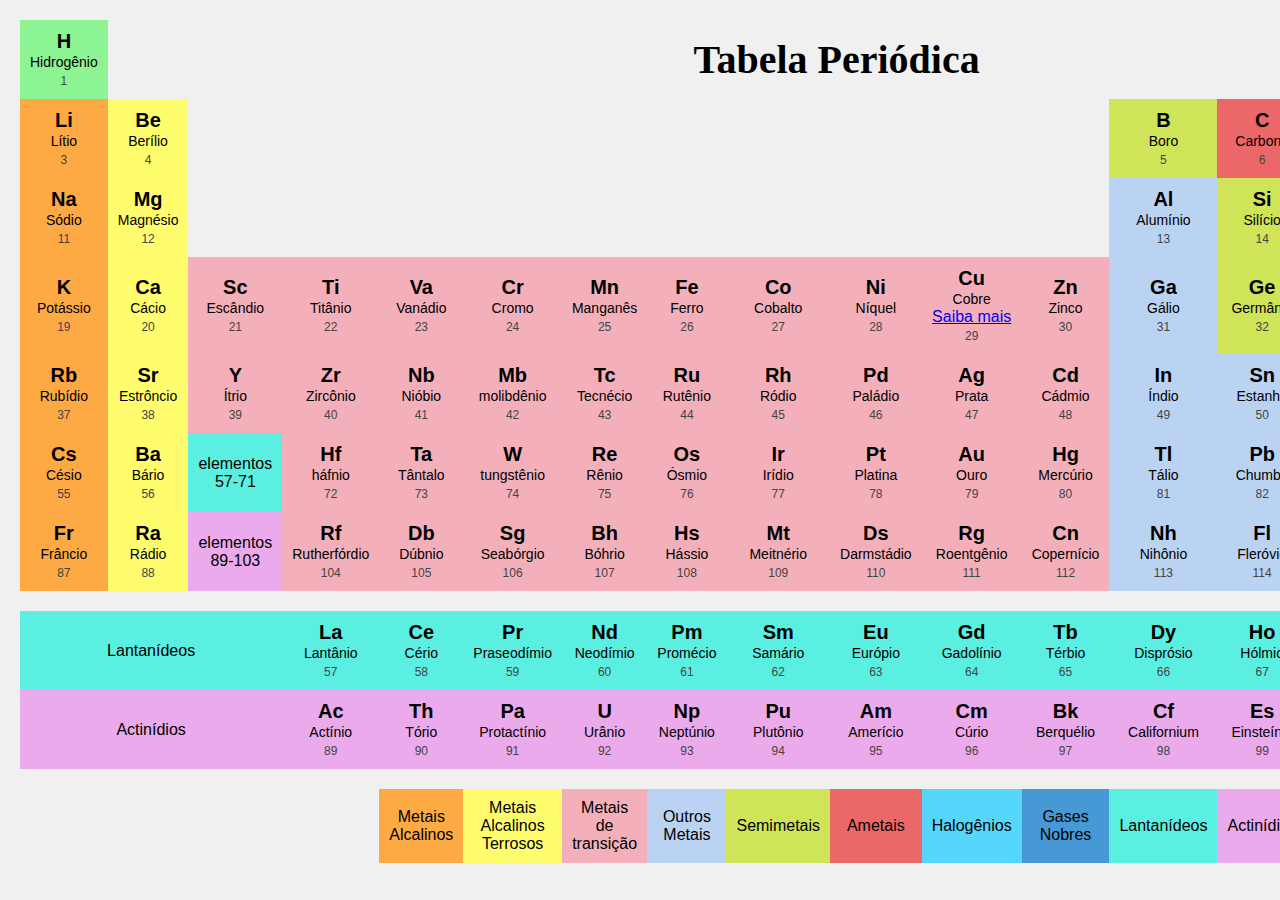
<file: public_html/index.html>
<!DOCTYPE html>
<html lang="pt-br">
<head>
    <meta charset="UTF-8">
    <meta name="viewport" content="width=device-width, initial-scale=1.0">
    <title>Tabela Periódica</title>
    <link rel="stylesheet" href="styles.css">
</head>
<body>
    <table class="tabela-periodica">
        <tr>
            <td class="elemento hidrogenio">
                <span class="simbolo">H</span><br>
                <span class="nome">Hidrogênio</span><br>
                <span class="numero-atomico">1</span>
            </td>
            <td class="tabela" colspan="16"><span>Tabela Periódica</span></td>
            <td class="gasNobre">
                <span class="simbolo">He</span><br>
                <span class="nome">Hélio</span><br>
                <span class="numero-atomico">2</span>
            </td>
        </tr>
        <tr>
            <td class="metalAlcalino">
                <span class="simbolo">Li</span><br>
                <span class="nome">Lítio</span><br>
                <span class="numero-atomico">3</span>
            </td>
            <td class="metalAlcalinoTerroso">
                <span class="simbolo">Be</span><br>
                <span class="nome">Berílio</span><br>
                <span class="numero-atomico">4</span>
            </td>
            
            <td colspan="10"></td>
            <td class="semimetais">
                <span class="simbolo">B</span><br>
                <span class="nome">Boro</span><br>
                <span class="numero-atomico">5</span>
            </td>
            <td class="ametais">
                <span class="simbolo">C</span><br>
                <span class="nome">Carbono</span><br>
                <span class="numero-atomico">6</span>
            </td>
            <td class="ametais">
                <span class="simbolo">N</span><br>
                <span class="nome">Nitrogênio</span><br>
                <span class="numero-atomico">7</span>
            </td>
            <td class="ametais">
                <span class="simbolo">O</span><br>
                <span class="nome">Oxigênio</span><br>
                <span class="numero-atomico">8</span>
            </td>
            <td class="halogenio">
                <span class="simbolo">F</span><br>
                <span class="nome">Flúor</span><br>
                <span class="numero-atomico">9</span>
            </td>
            <td class="gasNobre">
                <span class="simbolo">Ne</span><br>
                <span class="nome">Neon</span><br>
                <span class="numero-atomico">10</span>
            </td>
        </tr>
        <tr>
            <td class="metalAlcalino">
                <span class="simbolo">Na</span><br>
                <span class="nome">Sódio</span><br>
                <span class="numero-atomico">11</span>
            </td>
            <td class="metalAlcalinoTerroso">
                <span class="simbolo">Mg</span><br>
                <span class="nome">Magnésio</span><br>
                <span class="numero-atomico">12</span>
            </td>
            <td colspan="10">
                
            </td>
            <td class="OutrosMetais">
                <span class="simbolo">Al</span><br>
                <span class="nome">Alumínio</span><br>
                <span class="numero-atomico">13</span>
            </td>
            <td class="semimetais">
                <span class="simbolo">Si</span><br>
                <span class="nome">Silício</span><br>
                <span class="numero-atomico">14</span>
            </td>
            
            <td class="ametais">
                <span class="simbolo">P</span><br>
                <span class="nome">Fósforo</span><br>
                <span class="numero-atomico">15</span>
            </td>
            <td class="ametais">
                <span class="simbolo">S</span><br>
                <span class="nome">Enxofre</span><br>
                <span class="numero-atomico">16</span>
            </td>
            <td class="halogenio">
                <span class="simbolo">Cl</span><br>
                <span class="nome">Cloro</span><br>
                <span class="numero-atomico">17</span>
            </td>
            <td class="gasNobre">
                <span class="simbolo">Ar</span><br>
                <span class="nome">Argônio</span><br>
                <span class="numero-atomico">18</span>
            </td>
        </tr>
        <tr>
            <td class="metalAlcalino">
                <span class="simbolo">K</span><br>
                <span class="nome">Potássio</span><br>
                <span class="numero-atomico">19</span><br>
            </td>
            <td class="metalAlcalinoTerroso">
                <span class="simbolo">Ca</span><br>
                <span class="nome">Cácio</span><br>
                <span class="numero-atomico">20</span><br>
            </td>
            <td class="MetaisDeTransicao">
                <span class="simbolo">Sc</span><br>
                <span class="nome">Escândio</span><br>
                <span class="numero-atomico">21</span><br>
            </td>
            <td class="MetaisDeTransicao">
                <span class="simbolo">Ti</span><br>
                <span class="nome">Titânio</span><br>
                <span class="numero-atomico">22</span><br>
            </td>
            <td class="MetaisDeTransicao">
                <span class="simbolo">Va</span><br>
                <span class="nome">Vanádio</span><br>
                <span class="numero-atomico">23</span><br>
            </td>
            <td class="MetaisDeTransicao">
                <span class="simbolo">Cr</span><br>
                <span class="nome">Cromo</span><br>
                <span class="numero-atomico">24</span><br>
            </td>
            <td class="MetaisDeTransicao">
                <span class="simbolo">Mn</span><br>
                <span class="nome">Manganês</span><br>
                <span class="numero-atomico">25</span><br>
            </td>
            <td class="MetaisDeTransicao">
                <span class="simbolo">Fe</span><br>
                <span class="nome">Ferro</span><br>
                <span class="numero-atomico">26</span><br>
            </td>
            <td class="MetaisDeTransicao">
                <span class="simbolo">Co</span><br>
                <span class="nome">Cobalto</span><br>
                <span class="numero-atomico">27</span><br>
            </td>
            <td class="MetaisDeTransicao">
                <span class="simbolo">Ni</span><br>
                <span class="nome">Níquel</span><br>
                <span class="numero-atomico">28</span><br>
            </td>
            <td class="MetaisDeTransicao">
                <span class="simbolo">Cu</span><br>
                <span class="nome">Cobre</span><br>
                <a href="https://www.youtube.com/watch?v=QpjqMqBb0Zc">Saiba mais</a>
                <span class="numero-atomico">29</span><br>
            </td>
            <td class="MetaisDeTransicao">
                <span class="simbolo">Zn</span><br>
                <span class="nome">Zinco</span><br>
                <span class="numero-atomico">30</span><br>
            </td>
            <td class="OutrosMetais">
                <span class="simbolo">Ga</span><br>
                <span class="nome">Gálio</span><br>
                <span class="numero-atomico">31</span><br>
            </td>
            <td class="semimetais">
                <span class="simbolo">Ge</span><br>
                <span class="nome">Germânio</span><br>
                <span class="numero-atomico">32</span><br>
            </td>
            <td class="semimetais">
                <span class="simbolo">As</span><br>
                <span class="nome">Arsênio</span><br>
                <span class="numero-atomico">33</span><br>
            </td>
            <td class="ametais">
                <span class="simbolo">Se</span><br>
                <span class="nome">Selênio</span><br>
                <span class="numero-atomico">34</span><br>
            </td>
            <td class="halogenio">
                <span class="simbolo">Br</span><br>
                <span class="nome">Bromo</span><br>
                <span class="numero-atomico">35</span><br>
            </td>
            <td class="gasNobre">
                <span class="simbolo">Kp</span><br>
                <span class="nome">Criptônio</span><br>
                <span class="numero-atomico">36</span><br>
            </td>
        </tr>
        <tr>
            
            <td class="metalAlcalino">
                <span class="simbolo">Rb</span><br>
                <span class="nome">Rubídio</span><br>
                <span class="numero-atomico">37</span><br>
            </td>
            <td class="metalAlcalinoTerroso">
                <span class="simbolo">Sr</span><br>
                <span class="nome">Estrôncio</span><br>
                <span class="numero-atomico">38</span><br>
            </td>
            <td class="MetaisDeTransicao">
                <span class="simbolo">Y</span><br>
                <span class="nome">Ítrio</span><br>
                <span class="numero-atomico">39</span><br>
            </td>
            <td class="MetaisDeTransicao">
                <span class="simbolo">Zr</span><br>
                <span class="nome">Zircônio</span><br>
                <span class="numero-atomico">40</span><br>
            </td>
            <td class="MetaisDeTransicao">
                <span class="simbolo">Nb</span><br>
                <span class="nome">Nióbio</span><br>
                <span class="numero-atomico">41</span><br>
            </td>
            <td class="MetaisDeTransicao">
                <span class="simbolo">Mb</span><br>
                <span class="nome">molibdênio</span><br>
                <span class="numero-atomico">42</span><br>
            </td>
            <td class="MetaisDeTransicao">
                <span class="simbolo">Tc</span><br>
                <span class="nome">Tecnécio</span><br>
                <span class="numero-atomico">43</span><br>
            </td>
            <td class="MetaisDeTransicao">
                <span class="simbolo">Ru</span><br>
                <span class="nome">Rutênio</span><br>
                <span class="numero-atomico">44</span><br>
            </td>
            <td class="MetaisDeTransicao">
                <span class="simbolo">Rh</span><br>
                <span class="nome">Ródio</span><br>
                <span class="numero-atomico">45</span><br>
            </td>
            <td class="MetaisDeTransicao">
                <span class="simbolo">Pd</span><br>
                <span class="nome">Paládio</span><br>
                <span class="numero-atomico">46</span><br>
            </td>
            <td class="MetaisDeTransicao">
                <span class="simbolo">Ag</span><br>
                <span class="nome">Prata</span><br>
                <span class="numero-atomico">47</span><br>
            </td>
            <td class="MetaisDeTransicao">
                <span class="simbolo">Cd</span><br>
                <span class="nome">Cádmio</span><br>
                <span class="numero-atomico">48</span><br>
            </td>
            <td class="OutrosMetais">
                <span class="simbolo">In</span><br>
                <span class="nome">Índio</span><br>
                <span class="numero-atomico">49</span><br>
            </td>
            <td class="OutrosMetais">
                <span class="simbolo">Sn</span><br>
                <span class="nome">Estanho</span><br>
                <span class="numero-atomico">50</span><br>
            </td>
            <td class="semimetais">
                <span class="simbolo">Sb</span><br>
                <span class="nome">Antimônio</span><br>
                <span class="numero-atomico">51</span><br>
            </td>
            <td class="semimetais">
                <span class="simbolo">Te</span><br>
                <span class="nome">Telúrio</span><br>
                <span class="numero-atomico">52</span><br>
            </td>
            <td class="halogenio">
                <span class="simbolo">I</span><br>
                <span class="nome">Iodo</span><br>
                <span class="numero-atomico">53</span><br>
            </td>
            <td class="gasNobre"> 
                <span class="simbolo">Xe</span><br>
                <span class="nome">Xenônio</span><br>
                <span class="numero-atomico">54</span><br>
            </td>
        </tr>
        <tr>
            
            <td class="metalAlcalino">
                <span class="simbolo">Cs</span><br>
                <span class="nome">Césio</span><br>
                <span class="numero-atomico">55</span><br>
            </td>
            <td class="metalAlcalinoTerroso">
                <span class="simbolo">Ba</span><br>
                <span class="nome">Bário</span><br>
                <span class="numero-atomico">56</span><br>
            </td>
            <td class="Lantanideos">
                <span>elementos<br> 57-71</span><br>
            </td>
            <td class="MetaisDeTransicao">
                <span class="simbolo">Hf</span><br>
                <span class="nome">háfnio</span><br>
                <span class="numero-atomico">72</span><br>
            </td>
            <td class="MetaisDeTransicao">
                <span class="simbolo">Ta</span><br>
                <span class="nome">Tântalo</span><br>
                <span class="numero-atomico">73</span><br>
            </td>
            <td class="MetaisDeTransicao">
                <span class="simbolo">W</span><br>
                <span class="nome">tungstênio</span><br>
                <span class="numero-atomico">74</span><br>
            </td>
            <td class="MetaisDeTransicao">
                <span class="simbolo">Re</span><br>
                <span class="nome">Rênio</span><br>
                <span class="numero-atomico">75</span><br>
            </td>
            <td class="MetaisDeTransicao">
                <span class="simbolo">Os</span><br>
                <span class="nome">Ósmio</span><br>
                <span class="numero-atomico">76</span><br>
            </td>
            <td class="MetaisDeTransicao">
                <span class="simbolo">Ir</span><br>
                <span class="nome">Irídio</span><br>
                <span class="numero-atomico">77</span><br>
            </td>
            <td class="MetaisDeTransicao">
                <span class="simbolo">Pt</span><br>
                <span class="nome">Platina</span><br>
                <span class="numero-atomico">78</span><br>
            </td>
            <td class="MetaisDeTransicao">
                <span class="simbolo">Au</span><br>
                <span class="nome">Ouro</span><br>
                <span class="numero-atomico">79</span><br>
            </td>
            <td class="MetaisDeTransicao">
                <span class="simbolo">Hg</span><br>
                <span class="nome">Mercúrio</span><br>
                <span class="numero-atomico">80</span><br>
            </td>
            <td class="OutrosMetais">
                <span class="simbolo">Tl</span><br>
                <span class="nome">Tálio</span><br>
                <span class="numero-atomico">81</span><br>
            </td>
            <td class="OutrosMetais">
                <span class="simbolo">Pb</span><br>
                <span class="nome">Chumbo</span><br>
                <span class="numero-atomico">82</span><br>
            </td>
            <td class="OutrosMetais">
                <span class="simbolo">Bi</span><br>
                <span class="nome">Bismuto</span><br>
                <span class="numero-atomico">83</span><br>
            </td>
            <td class="semimetais">
                <span class="simbolo">Po</span><br>
                <span class="nome">Polônio</span><br>
                <span class="numero-atomico">84</span><br>
            </td>
            <td class="halogenio">
                <span class="simbolo">At</span><br>
                <span class="nome">Ástato</span><br>
                <span class="numero-atomico">85</span><br>
            </td>
            <td class="gasNobre">
                <span class="simbolo">Rn</span><br>
                <span class="nome">Radônio</span><br>
                <span class="numero-atomico">86</span><br>
            </td>
        </tr>
        <tr>
            
            <td class="metalAlcalino">
                <span class="simbolo">Fr</span><br>
                <span class="nome">Frâncio</span><br>
                <span class="numero-atomico">87</span><br>
            </td>
            <td class="metalAlcalinoTerroso">
                <span class="simbolo">Ra</span><br>
                <span class="nome">Rádio</span><br>
                <span class="numero-atomico">88</span><br>
            </td>
            <td class="Actinidios">
                <span>elementos<br> 89-103</span><br>
            </td>
            <td class="MetaisDeTransicao">
                <span class="simbolo">Rf</span><br>
                <span class="nome">Rutherfórdio</span><br>
                <span class="numero-atomico">104</span><br>
            </td>
            <td class="MetaisDeTransicao">
                <span class="simbolo">Db</span><br>
                <span class="nome">Dúbnio</span><br>
                <span class="numero-atomico">105</span><br>
            </td>
            <td class="MetaisDeTransicao">
                <span class="simbolo">Sg</span><br>
                <span class="nome">Seabórgio</span><br>
                <span class="numero-atomico">106</span><br>
            </td>
            <td class="MetaisDeTransicao">
                <span class="simbolo">Bh</span><br>
                <span class="nome">Bóhrio</span><br>
                <span class="numero-atomico">107</span><br>
            </td>
            <td class="MetaisDeTransicao">
                <span class="simbolo">Hs</span><br>
                <span class="nome">Hássio</span><br>
                <span class="numero-atomico">108</span><br>
            </td>
            <td class="MetaisDeTransicao">
                <span class="simbolo">Mt</span><br>
                <span class="nome">Meitnério</span><br>
                <span class="numero-atomico">109</span><br>
            </td>
            <td class="MetaisDeTransicao">
                <span class="simbolo">Ds</span><br>
                <span class="nome">Darmstádio</span><br>
                <span class="numero-atomico">110</span><br>
            </td>
            <td class="MetaisDeTransicao">
                <span class="simbolo">Rg</span><br>
                <span class="nome">Roentgênio</span><br>
                <span class="numero-atomico">111</span><br>
            </td>
            <td class="MetaisDeTransicao">
                <span class="simbolo">Cn</span><br>
                <span class="nome">Copernício</span><br>
                <span class="numero-atomico">112</span><br>
            </td>
            <td class="OutrosMetais">
                <span class="simbolo">Nh</span><br>
                <span class="nome">Nihônio</span><br>
                <span class="numero-atomico">113</span><br>
            </td>
            <td class="OutrosMetais">
                <span class="simbolo">Fl</span><br>
                <span class="nome">Fleróvio</span><br>
                <span class="numero-atomico">114</span><br>
            </td>
            <td class="OutrosMetais">
                <span class="simbolo">Mc</span><br>
                <span class="nome">Moscóvio</span><br>
                <span class="numero-atomico">115</span><br>
            </td>
            <td class="OutrosMetais">
                <span class="simbolo">Lv</span><br>
                <span class="nome">Livermório</span><br>
                <span class="numero-atomico">116</span><br>
            </td>
            <td class="halogenio">
                <span class="simbolo">Ts</span><br>
                <span class="nome">Tenessino</span><br>
                <span class="numero-atomico">117</span><br>
            </td>
            <td class="gasNobre">
                <span class="simbolo">Og</span><br>
                <span class="nome">Oganessônio</span><br>
                <span class="numero-atomico">118</span><br>
            </td>
        </tr>
        <tr>
            <td colspan="18"></td>
        </tr>
        <tr>   
            <td class="Lantanideos" colspan="3"><span>Lantanídeos</span></td>
            <td class="Lantanideos">
                <span class="simbolo">La</span><br>
                <span class="nome">Lantânio</span><br>
                <span class="numero-atomico">57</span><br>
            </td>
            <td class="Lantanideos">
                <span class="simbolo">Ce</span><br>
                <span class="nome">Cério</span><br>
                <span class="numero-atomico">58</span><br>
            </td>
            <td class="Lantanideos">
                <span class="simbolo">Pr</span><br>
                <span class="nome">Praseodímio</span><br>
                <span class="numero-atomico">59</span><br>
            </td>
            <td class="Lantanideos">
                <span class="simbolo">Nd</span><br>
                <span class="nome">Neodímio</span><br>
                <span class="numero-atomico">60</span><br>
            </td>
            <td class="Lantanideos">
                <span class="simbolo">Pm</span><br>
                <span class="nome">Promécio</span><br>
                <span class="numero-atomico">61</span><br>
            </td>
            <td class="Lantanideos">
                <span class="simbolo">Sm</span><br>
                <span class="nome">Samário</span><br>
                <span class="numero-atomico">62</span><br>
            </td>
            <td class="Lantanideos">
                <span class="simbolo">Eu</span><br>
                <span class="nome">Európio</span><br>
                <span class="numero-atomico">63</span><br>
            </td>
            <td class="Lantanideos">
                <span class="simbolo">Gd</span><br>
                <span class="nome">Gadolínio</span><br>
                <span class="numero-atomico">64</span><br>
            </td>
            <td class="Lantanideos">
                <span class="simbolo">Tb</span><br>
                <span class="nome">Térbio</span><br>
                <span class="numero-atomico">65</span><br>
            </td>
            <td class="Lantanideos">
                <span class="simbolo">Dy</span><br>
                <span class="nome">Disprósio</span><br>
                <span class="numero-atomico">66</span><br>
            </td>
            <td class="Lantanideos">
                <span class="simbolo">Ho</span><br>
                <span class="nome">Hólmio</span><br>
                <span class="numero-atomico">67</span><br>
            </td>
            <td class="Lantanideos">
                <span class="simbolo">Er</span><br>
                <span class="nome">Érbio</span><br>
                <span class="numero-atomico">68</span><br>
            </td>
            <td class="Lantanideos">
                <span class="simbolo">Tm</span><br>
                <span class="nome">Túlio</span><br>
                <span class="numero-atomico">69</span><br>
            </td>
            <td class="Lantanideos">
                <span class="simbolo">Yb</span><br>
                <span class="nome">Itérbio</span><br>
                <span class="numero-atomico">70</span><br>
            </td>
            <td class="Lantanideos">
                <span class="simbolo">Lu</span><br>
                <span class="nome">Lutécio</span><br>
                <span class="numero-atomico">71</span><br>
            </td>
        </tr>
        <tr>
            <td class="Actinidios" colspan="3"><span>Actinídios</span></td>
            <td class="Actinidios">
                <span class="simbolo">Ac</span><br>
                <span class="nome">Actínio</span><br>
                <span class="numero-atomico">89</span><br>
            </td>
            <td class="Actinidios">
                <span class="simbolo">Th</span><br>
                <span class="nome">Tório</span><br>
                <span class="numero-atomico">90</span><br>
            </td>
            <td class="Actinidios">
                <span class="simbolo">Pa</span><br>
                <span class="nome">Protactínio</span><br>
                <span class="numero-atomico">91</span><br>
            </td>
            <td class="Actinidios">
                <span class="simbolo">U</span><br>
                <span class="nome">Urânio</span><br>
                <span class="numero-atomico">92</span><br>
            </td>
            <td class="Actinidios">
                <span class="simbolo">Np</span><br>
                <span class="nome">Neptúnio</span><br>
                <span class="numero-atomico">93</span><br>
            </td>
            <td class="Actinidios">
                <span class="simbolo">Pu</span><br>
                <span class="nome">Plutônio</span><br>
                <span class="numero-atomico">94</span><br>
            </td>
            <td class="Actinidios">
                <span class="simbolo">Am</span><br>
                <span class="nome">Amerício</span><br>
                <span class="numero-atomico">95</span><br>
            </td>
            <td class="Actinidios">
                <span class="simbolo">Cm</span><br>
                <span class="nome">Cúrio</span><br>
                <span class="numero-atomico">96</span><br>
            </td>
            <td class="Actinidios">
                <span class="simbolo">Bk</span><br>
                <span class="nome">Berquélio</span><br>
                <span class="numero-atomico">97</span><br>
            </td>
            <td class="Actinidios">
                <span class="simbolo">Cf</span><br>
                <span class="nome">Californium</span><br>
                <span class="numero-atomico">98</span><br>
            </td>
            <td class="Actinidios">
                <span class="simbolo">Es</span><br>
                <span class="nome">Einsteínio</span><br>
                <span class="numero-atomico">99</span><br>
            </td>
            <td class="Actinidios">
                <span class="simbolo">Fm</span><br>
                <span class="nome">Férmio</span><br>
                <span class="numero-atomico">100</span><br>
            </td>
            <td class="Actinidios">
                <span class="simbolo">Md</span><br>
                <span class="nome">Mendelévio</span><br>
                <span class="numero-atomico">101</span><br>
            </td>
            <td class="Actinidios">
                <span class="simbolo">No</span><br>
                <span class="nome">Nobélio</span><br>
                <span class="numero-atomico">102</span><br>
            </td>
            <td class="Actinidios">
                <span class="simbolo">Lr</span><br>
                <span class="nome">Laurêncio</span><br>
                <span class="numero-atomico">103</span><br>
            </td>
        </tr>
    </tr>
    <tr>
        <td colspan="18"></td>
    </tr>
        <tr>
            <td colspan="4">
            </td>
            <td class="metalAlcalino">Metais Alcalinos</td>
            <td class="metalAlcalinoTerroso">Metais Alcalinos Terrosos</td>
            <td class="MetaisDeTransicao">Metais de transição</td>
            <td class="OutrosMetais">Outros Metais</td>
            <td class="semimetais">Semimetais</td>
            <td class="ametais">Ametais</td>
            <td class="halogenio">Halogênios</td>
            <td class="gasNobre"> Gases Nobres</td>
            <td class="Lantanideos">Lantanídeos</td>
            <td class="Actinidios"> Actinídios</td>
            <td colspan="4"></td>
        </tr>
            
    </table>
</body>
</html>
</file>
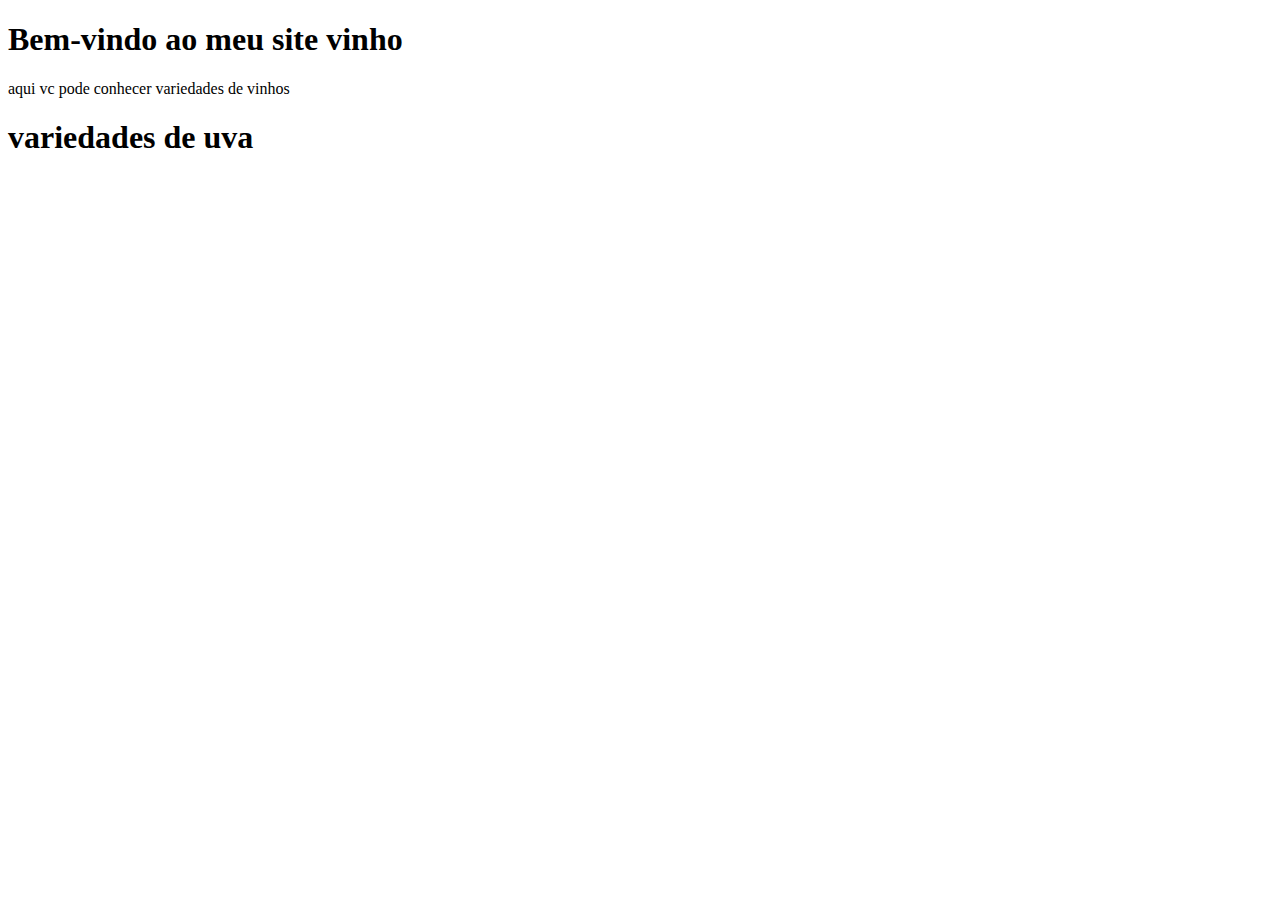
<file: public_html/Untitled-1.html>
<!doctype html>
    
<head>
<title>pinot noir</title>    

</head>

</body>


<h1>Bem-vindo ao meu  site vinho </h1>
<p></p>
<p>aqui vc pode conhecer variedades de vinhos  </p>

</body>

</html>

    <h1>variedades de uva </h1>
</file>
<file: public_html/styles.css>
body {
    font-family: Arial, sans-serif,'Times New Roman', Times, serif;
    background-color: #f0f0f0;
    margin: 0;
    padding: 20px;
}

.tabela-periodica {
    width: 100%;
    border-collapse: collapse;
}

.tabela-periodica td {
    padding: 10px;
    text-align: center;
    position: relative;
    cursor: pointer;
    border: none;
    vertical-align: middle;
    
}

.tabela-periodica .elemento {
    position: relative;
}

.tabela-periodica .elemento:hover .tooltip {
    display: block;
}

.tabela-periodica .simbolo {
    font-size: 20px;
    font-weight: bold;
}

.tabela-periodica .nome {
    font-size: 14px;
}

.tabela-periodica .numero-atomico {
    font-size: 12px;
    color: #444444;
}


.tabela-periodica .hidrogenio {
    background-color: #8df494; 
}

.tabela-periodica .gasNobre {
    background-color: #4699d5; 
}

.tabela-periodica .metalAlcalino {
    background-color: #feaa44; 
}
.tabela-periodica .halogenio{
    background-color: #55d6fa
}
.tabela-periodica .metalAlcalinoTerroso{
    background-color: #fffd6d;
    
}
.tabela-periodica .Lantanideos{
    background-color: rgb(90, 239, 224);
} 
.tabela-periodica .Actinidios{
    background-color: rgb(235, 170, 235);
}
.tabela-periodica .ametais{
    background-color:rgb(236, 104, 104) ;
}
.tabela-periodica .MetaisDeTransicao{
    background-color: rgb(243, 176, 186);
}
.tabela-periodica .semimetais{
    background-color: rgb(207, 228, 86);
}
.tabela-periodica .OutrosMetais{
    background-color: rgb(187, 211, 242);
}
.tabela-periodica .tabela{
    font-size: 40px;
    font-family:'Times New Roman';
    font-weight: bold ;
}
</file>
